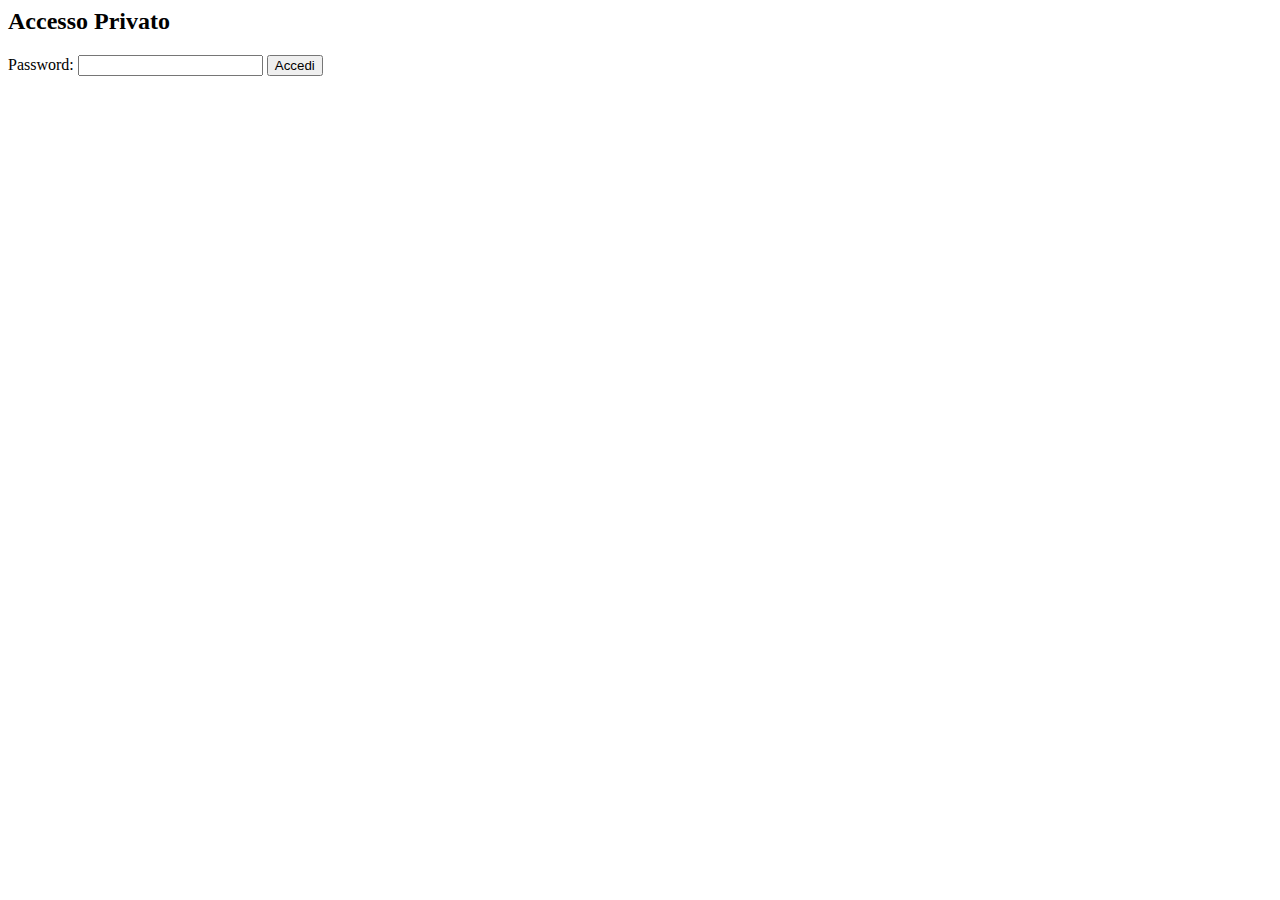
<file: responsive/index.html>
<html>
  <head><title>Login</title></head>
  <body>
    <h2>Accesso Privato</h2>
    <form id="loginForm">
      <label for="password">Password:</label>
      <input type="password" id="password" />
      <button type="submit">Accedi</button>
    </form>
    <script>
      const password = "giuseDev"; // Modifica questa password
      document.getElementById("loginForm").addEventListener("submit", function(event) {
        event.preventDefault();
        const enteredPassword = document.getElementById("password").value;
        if (enteredPassword === password) {
          window.location.href = "scriptResponsive.html"; // Sostituisci con il tuo URL
        } else {
          alert("Password errata!");
        }
      });
    </script>
  </body>
</html>
</file>
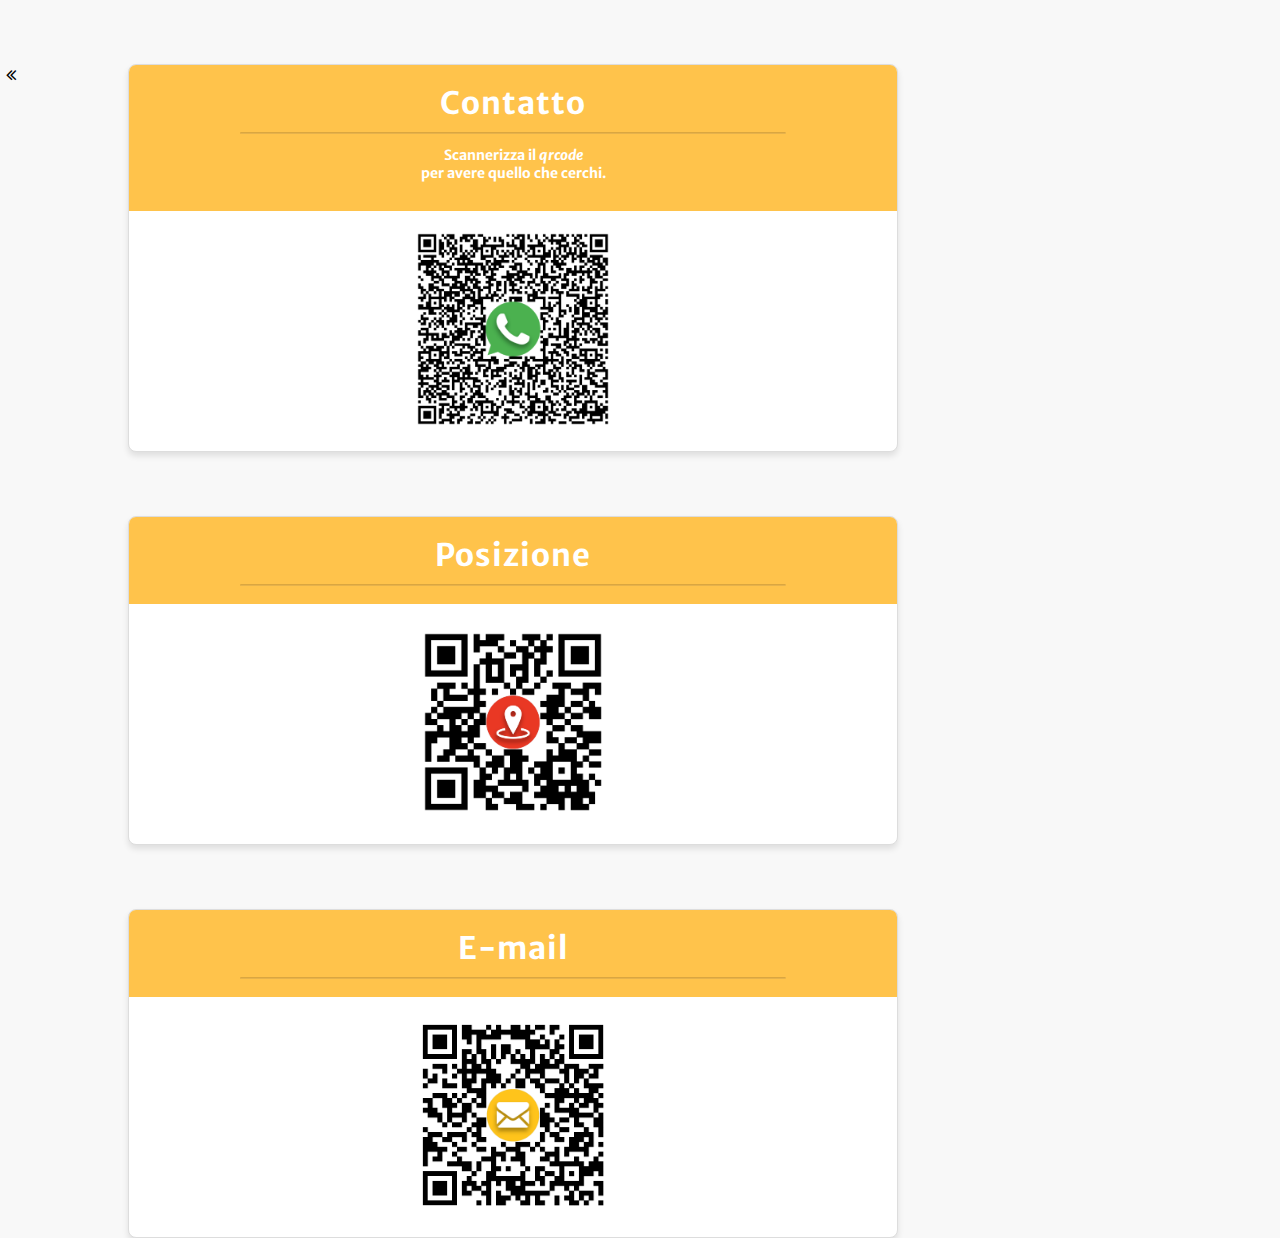
<file: css/qrContatto.html>
<!DOCTYPE html>
<html lang="it">
    <head>
        <meta charset="UTF-8">
        <meta name="viewport" content="width=device-width, initial-scale=1.0, maximum-scale=1.0, user-scalable=no">

        <link rel="stylesheet" href="https://cdnjs.cloudflare.com/ajax/libs/font-awesome/4.7.0/css/font-awesome.min.css">
        <link rel="preconnect" href="https://fonts.googleapis.com">
        <link rel="preconnect" href="https://fonts.gstatic.com" crossorigin>
        <link href="https://fonts.googleapis.com/css2?family=Anton&family=Bodoni+Moda:ital,opsz,wght@0,6..96,400..900;1,6..96,400..900&family=Imperial+Script&family=Lora:ital,wght@0,400..700;1,400..700&family=Merriweather+Sans:ital,wght@0,300..800;1,300..800&family=Ms+Madi&family=Outfit:wght@100..900&family=Playwrite+HR+Lijeva:wght@100..400&family=The+Nautigal:wght@400;700&display=swap" rel="stylesheet">
        <link rel="preconnect" href="https://fonts.googleapis.com">
        <link rel="preconnect" href="https://fonts.gstatic.com" crossorigin>
        <link href="https://fonts.googleapis.com/css2?family=Anton&family=Imperial+Script&family=Ms+Madi&family=Playwrite+HR+Lijeva:wght@100..400&family=The+Nautigal:wght@400;700&display=swap" rel="stylesheet">
        <link rel="preconnect" href="https://fonts.googleapis.com">
        <link rel="stylesheet" href="style.css">
        <link rel="preconnect" href="https://fonts.gstatic.com" crossorigin>
        <link href="https://fonts.googleapis.com/css2?family=Anton&family=Imperial+Script&family=Ms+Madi&family=Outfit:wght@100..900&family=Playwrite+HR+Lijeva:wght@100..400&family=The+Nautigal:wght@400;700&display=swap" rel="stylesheet">


        <link rel="icon" href="img/logo.png" type="image.png">
        <title>Ristorante - Informazioni</title>

    </head>
    <body>
        <a href="../index.html"><button id="button"><i class="fa fa-angle-double-left"></i></button></a>
        <!-- Elemento delle informazioni 1 -->
        <div class="contItem">
            <div id="header2">
                <br>
                <h1 id="title1">Contatto</h1>
                <hr id="title1line">
                <h2 id="title2">Scannerizza il <cite>qrcode</cite> <br> per avere quello che cerchi.</h2> 
                <br>
            </div>
                <div id="img1div">
                    <br>
                <img src="img/qrcodeContatto.png" alt="qrcode" id="img1" >
                <br><br>
                </div> 
        </div>

        <!-- Elemento delle informazioni 3 -->
        <div class="contItem">
            <div id="header2">
                <br>
                <h1 id="title1">Posizione</h1>
                <hr id="title1line">
                <br>
            </div>
                <div id="img1div">
                    <br>
                <img src="img/qrcodePosizione.png" alt="qrcode" id="img1" >
                <br><br>
                </div> 
        </div>

        <!-- Elemento delle informazioni 3 -->
        <div class="contItem">
            <div id="header2">
                <br>
                <h1 id="title1">E-mail</h1>
                <hr id="title1line"> 
                <br>
            </div>
                <div id="img1div">
                    <br>
                <img src="img/qrcodeEmail.png" alt="qrcode" id="img1" >
                <br><br>
                </div> 
        </div>
    </body>
</html>
</file>
<file: css/style.css>
@font-face {font-family: 'Handelson';src: url('../css/fonts/zhandelson-three.otf') format('truetype'); /* Cambia il formato se necessario */font-weight: normal;font-style: normal;}
        body {
    font-family: Arial, sans-serif;
    margin: 0;
    padding: 0;
    background-color: #f8f8f8;
    color: #333;
}
@font-face {font-family: 'Borscena';src: url('../css/fonts/BorscenaPersonalUse-Regular.ttf') format('truetype'); /* Cambia il formato se necessario */font-weight: normal;font-style: normal;}
@font-face {font-family: 'Sumera';src: url('../css/fonts/SumeraDitaPersonalUse-Regular.ttf') format('truetype'); /* Cambia il formato se necessario */font-weight: normal;font-style: normal;}
@font-face {font-family: 'Comen';src: url('../css/fonts/Comen.ttf') format('truetype'); /* Cambia il formato se necessario */font-weight: normal;font-style: normal;}
@font-face {font-family: 'Mothiva';src: url('../css/fonts/Mothiva-Regular.otf') format('truetype'); /* Cambia il formato se necessario */font-weight: normal;font-style: normal;}
@font-face {font-family: 'Philo';src: url('../css/fonts/Philosopher-Bold.ttf') format('truetype'); /* Cambia il formato se necessario */font-weight: normal;font-style: normal;}


#header1 {
    background-image:url(img/oro.png);
    border-bottom-right-radius: 0px;
    border-bottom-left-radius: 0px;
    background-repeat: no-repeat;
    background-position: center;
    background-size: 450px,auto;
    background-color: rgb(233,214,158);
    text-align: center;
    height: 245px;
}


.menu-container {
    padding: 10px;
}
.menu-item {
    background-color: white;
    border: 1px solid #ddd;
    border-radius: 8px;
    margin-bottom: 15px;
    overflow: hidden;
    box-shadow: 0 4px 6px rgba(0, 0, 0, 0.1);
    max-width: 768px;
}

@media (min-width: 768px) { /* Quando lo schermo è più largo di 768px */
    .menu-item {
        margin-left: 30%;
        margin-right: 30%;
    }
}

    
.menu-item img {
    width: 100%;
    display: block;
    
}
.menu-item .content {
    padding: 10px;
    text-align: center;
}
.menu-item h2 {
    margin: 10px 0;
    font-size: 1.4em;
}
.menu-item p {
    margin: 0;
    font-size: 0.9em;
    color: #666;
}
.menu-item button {
    background-color: #d35400;
    color: white;
    border: none;
    padding: 10px 20px;
    margin-top: 10px;
    border-radius: 5px;
    cursor: pointer;
    font-size: 1em;
}
.menu-item button:hover {
    background-color: #e67e22;
}
footer {
    background-color: #d35400;
    color: white;
    text-align: center;
    padding: 10px;
    font-size: 0.9em;
}
#headerTitle1{
    width: 100px;
    height: 100px;
    visibility: hidden;
    padding: 0;
    margin: 0;
}
#headertitle2{
    font-size: 15px;
    padding-top: 5%;
    font-family: "Merriweather Sans", sans-serif;
    letter-spacing: 2px;
    padding-left: 10%;
    color: #000000;
    margin: 0;
    padding-bottom: 0;
}

#headertitle2b{
     all: unset;
     width: 100px;
     height: 40px;
     margin-top: 90px;
}

#headertitle2b:hover{
    cursor:pointer;
}

#menuD a:hover{
    animation: moveOut 0.2s ease-in-out forwards;
    font-weight: 500;
}
@keyframes moveOut {
    from {
      transform: scaleX(1.0);
    }
    to {
      transform: scaleX(1.1);
    }
  }

#menuD{
    all: unset;
    visibility: hidden;
    margin-top: 17px;
    left: 40%;
    border-width: 1px;
    width: 20%;
    height: 13%,auto;
    position: absolute;
    font-family: "Merriweather Sans", sans-serif;
    font-size: 15px;
    letter-spacing: 1px;
    border-style: solid;
    background-color:rgba(233, 214, 158, 0.826) ;
    border-bottom-right-radius: 20px;
    border-bottom-left-radius: 20px;
    border: none;
    box-shadow: 1px 3px 10px;
    z-index: 10;
}

#menuD section a{
    color: rgb(0, 0, 0);
    text-decoration: none;
    border-width: 1px;
    outline: none;
    font-weight: 200;
}


#buttonMenu.fixed{
    width:100%;
    height: 7%;
    z-index: 10;
    background-color: #fffffff4;
    margin: 0;
    padding: 0;
    position: fixed;
    top: 0;
    left: 0;
    box-shadow: 0 2px 5px rgba(0, 0, 0, 0.3);
    animation: fadeInDown 1s;
    border-bottom-right-radius: 20px;
    border-bottom-left-radius: 20px;
}

#buttonMenu.fixed #headertitle2b{
    margin: 1%;
}
#buttonMenu.fixed #headertitle2{
    font-size: 20px;
}

@media (orientation: landscape){
    #buttonMenu.fixed{
        height: 15%;
    }
}


#menuD a{
    -webkit-tap-highlight-color: transparent; /* Per dispositivi touch */
    user-select: none; /* Impedisce la selezione del testo */
    outline: none; /* Rimuove il bordo di focus */
}

#buttonMenu{
        -webkit-tap-highlight-color: transparent; /* Per dispositivi touch */
        user-select: none; /* Impedisce la selezione del testo */
        outline: none; /* Rimuove il bordo di focus */
}

#menuD article{
    display: grid;
    padding: 5px;
    border: none;
    border-bottom-style: solid;
    border-width: 1px;
}


#headertitle2b.active #menuD{
    visibility: visible;
    animation: slideIn 0.3s ease-in-out forwards;
}

@keyframes slideIn {
    from {
      transform: scaleX(0);
    }
    to {
      transform: scaleX(1);
    }
  }

#headertitle2b.active #frecciaU{
    display: inline-block;
    transform: rotate(180deg);
    transition-duration: 500ms;
    translate: 2%;
}

#headertitle2b.active #titleline{
    visibility: visible;
    animation: slideIn 0.3s ease-in-out forwards;
}

#titleline{
    visibility: hidden;
    border: none;
    border-bottom: 1.5px solid rgb(0, 0, 0);
    margin: 0;
    margin-left: 35%;
    margin-bottom: 2px;
    width: 30px;
    animation: fadeIn 2s;
}

.itemstext{
    font-family:Outfit, sans-serif;
}
.contatti{
    color: #333;
}

.animate__fadeInDown {
  animation-duration: 4s !important;
}

.animate__fadeIn {
  animation-duration: 4s !important;
}

#item1{
    animation: fadeInLeft 1s ;
}
#item2{
    animation: fadeInRight 1s ;
}
#item3{
    animation: fadeInLeft 1s ;
}

.contItem{
    background-color: white;
    border: 1px solid #ddd;
    border-radius: 8px;
    overflow: hidden;
    box-shadow: 0 4px 6px rgba(0, 0, 0, 0.1);
    margin-left: 10%;
    margin-top: 5%;
    width: 80%;
    max-width: 768px;
}
#title1{
    text-align: center;
    font-size: 31px;
    font-family: "Merriweather Sans", sans-serif;
    letter-spacing: 1px;
    margin: 0;
    margin-bottom: 10px;
    margin-top: 0px;
    color: white;
}
#title2{
    text-align: center;
    font-size: 14px;
    font-family: "Merriweather Sans", sans-serif;
    color: white;
    margin-left: 10px;
    margin-right: 10px;
}
#title1line{
    margin-left: 111px;
    margin-right: 111px;
    margin-top: 0;
    margin-bottom: 0;
    border-color: rgba(0, 0, 0, 0.144);
    border-radius: 30px;
}
#img1{
    width: 200px;
}
#img1div{
    text-align: center;
}
#header2{
    background-color: rgba(255, 170, 0, 0.704);
}
#button{
    font-size:18px;
    border-left: none;
    border-right: none;
    border-bottom: none;
    border-top: none;
    background-color: rgba(255, 255, 255, 0);
    float: inline-start;
}

#imgDiv1 {
    overflow: hidden;
    width: 100vw; /* Occupa tutta la larghezza dello schermo */
    height: 30vh,; /* Altezza adattabile */
    background-color: #f5f5f5;
    display: flex;
    position: relative;
}

#imgDiv2 {
    display: flex;
    width: 900vw; /* Larghezza totale: 6 immagini, ciascuna 100vw */
    animation: scrollSteps 72s linear infinite; /* Tempo totale per ciclo */
}

#imgDiv2 img {
    width: 100vw; /* Ogni immagine occupa tutta la larghezza dello schermo */
    height: 30vh; /* Adatta l'altezza automaticamente */
    object-fit:cover; /* Assicura che le immagini si adattino senza distorsioni */
}

@keyframes scrollSteps {
    0% {
        transform: translateX(0); /* Inizia da 0 */
    }
    100% {
        transform: translateX(-500vw); /* Sposta tutto fino all'ultima immagine */
    }
}

#s1H1{
    font-family:'Sumera';
    text-align: center;
    font-size:370%;
    font-weight:600;
    padding: 0;
    margin: 0;
    padding-top: 8%;
    text-shadow: #000000;
    text-shadow:         
    1px 1px 0px rgba(0, 0, 0, 0.8), 
    2px 2px 0px rgba(0, 0, 0, 0.6), 
    5px 5px 0px rgba(0, 0, 0, 0.4);;
    color: #88be00;
    letter-spacing: 1px;
    animation: fadeIn 4s;
}

#s1hr1{
    width: 15px;
    border-radius: 20px;
    padding: 0;
    margin: 0;
    margin-left: 50%;
    margin-bottom: 2%;
    margin-top: 1%;
    border: none;
    border-bottom: 1px solid rgb(0, 0, 0); 
    color: white;
    animation: slideIn 5s ease-in-out forwards;
    border-color: #0a0a0adf;
}

#s1p{
    animation: flipInX 6s; 
    text-align: center;
    padding: 0;
    margin: 0;
    padding-left: 14%;
    padding-right: 10%;
    font-family: 'Sumera';
    font-weight: 600;
    text-align: center;
    padding-bottom: 7%;
    letter-spacing: 1px;
    font-size: 19px;
}


#s2H1{
    font-family:'Sumera';
    font-size:370%;
    text-align: center;
    font-weight:600;
    padding: 0;
    margin: 0;
    padding-top: 7%;
    text-shadow: #000000;
    text-shadow:         
    1px 1px 0px rgba(0, 0, 0, 0.8), 
    2px 2px 0px rgba(0, 0, 0, 0.6), 
    5px 5px 0px rgba(0, 0, 0, 0.4);;
    color: #d3a304;
    letter-spacing: 1px;
    animation: fadeIn 4s;
}

#s1hr2{
    width: 15px;
    border-radius: 20px;
    padding: 0;
    margin: 0;
    margin-left: 50%;
    margin-bottom: 2%;
    margin-top: 1%;
    border: none;
    border-bottom: 1px solid rgb(0, 0, 0); 
    color: white;
    animation: slideIn 5s ease-in-out forwards;
    border-color: #0a0a0adf;
}

#s2p{
    animation: flipInX 6s; 
    text-align: center;
    padding: 0;
    margin: 0;
    width: 80%;
    font-family: 'Sumera';
    font-weight: 600;
    padding-left: 14%;
    padding-right: 10%;
    padding-bottom: 7%;
    letter-spacing: 1px;
    font-size: 19px;
}


#s3H1{
    font-family:'Sumera';
    text-align: center;
    font-size:370%;
    font-weight:600;
    padding: 0;
    margin: 0;
    padding-top: 7%;
    text-shadow: #000000;
    text-shadow:         
    1px 1px 0px rgba(0, 0, 0, 0.8), 
    2px 2px 0px rgba(0, 0, 0, 0.6), 
    5px 5px 0px rgba(0, 0, 0, 0.4);;
    color: #d35304;
    letter-spacing: 1px;
    animation: fadeIn 4s;
}

#s1hr3{
    width: 15px;
    border-radius: 20px;
    padding: 0;
    margin: 0;
    margin-left: 50%;
    margin-bottom: 2%;
    margin-top: 1%;
    border: none;
    border-bottom: 1px solid rgb(0, 0, 0); 
    color: white;
    animation: slideIn 5s ease-in-out forwards;
    border-color: #0a0a0adf;
}

#s3p{
    animation: flipInX 6s; 
    text-align: center;
    padding: 0;
    margin: 0;
    width: 80%;
    font-family: 'Sumera';
    font-weight: 600;
    padding-left: 14%;
    padding-right: 10%;
    letter-spacing: 1px;
    font-size: 19px;
    padding-bottom: 7%;
}
@keyframes slideIn2 {
    from {
        opacity: 0;
        transform: translateX(-100%);
    }
    to {
        opacity: 1;
        transform: translateX(0);
    }
}

#section1{
    background-color: rgb(255, 255, 255);
}

#section2{
    background-color: rgb(233,214,158);
}
</file>
